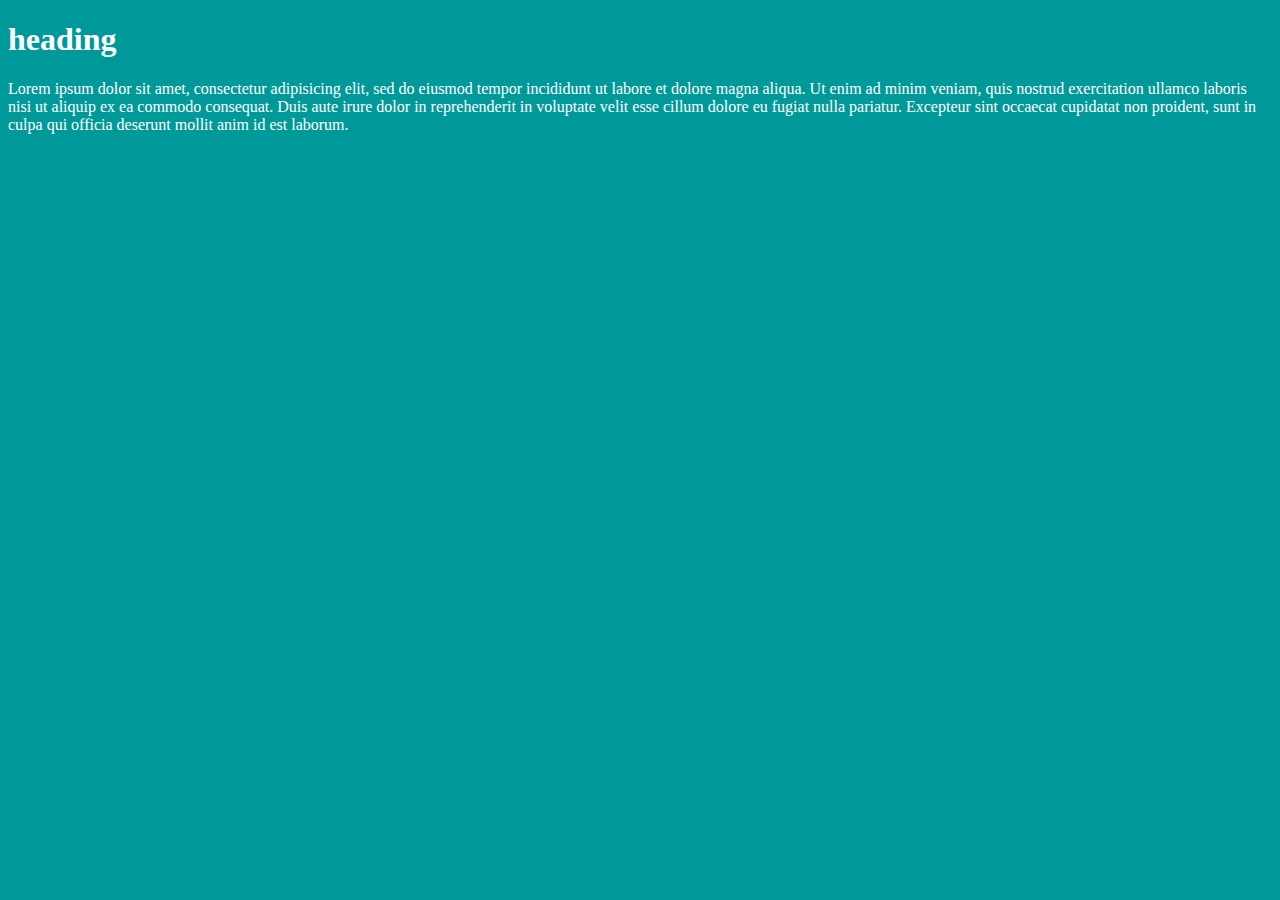
<file: lab-01/index.html>
<!DOCTYPE html>
<html lang="en" dir="ltr">
  <head>
    <meta charset="utf-8">
    <title>hello world</title>
    <link rel="stylesheet" href="styles.css">
  </head>
  <body>
    <h1>heading</h1>
    <p>Lorem ipsum dolor sit amet, consectetur adipisicing elit, sed do eiusmod tempor incididunt ut labore et dolore magna aliqua. Ut enim ad minim veniam, quis nostrud exercitation ullamco laboris nisi ut aliquip ex ea commodo consequat. Duis aute irure dolor in reprehenderit in voluptate velit esse cillum dolore eu fugiat nulla pariatur. Excepteur sint occaecat cupidatat non proident, sunt in culpa qui officia deserunt mollit anim id est laborum.</p>

    <script src="scripts.js">

    </script>
  </body>
</html>
</file>
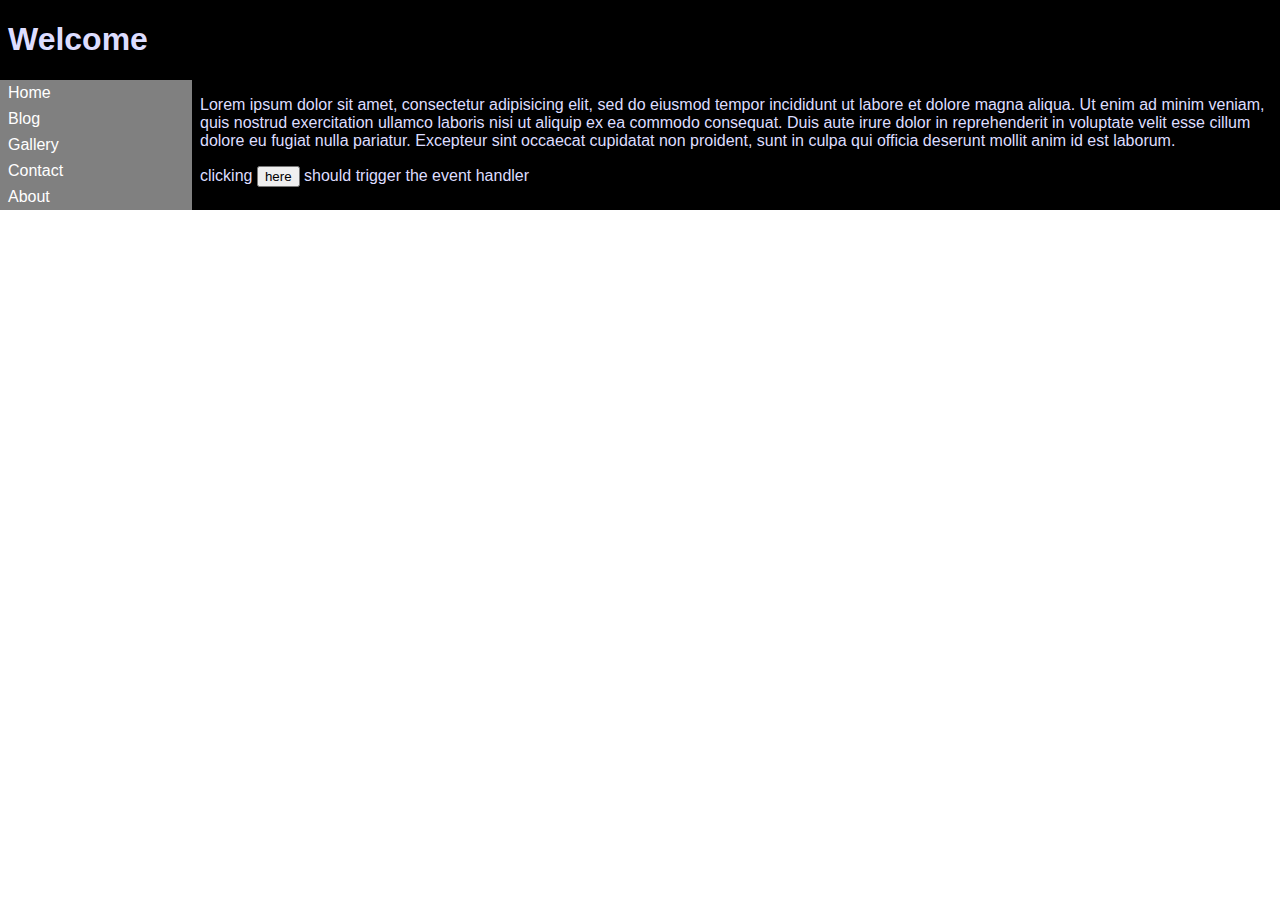
<file: lab-02/index.html>
<!DOCTYPE html>
<html lang="en" dir="ltr">
  <head>
    <meta charset="utf-8">
    <title>lab-02</title>
    <link rel="stylesheet" href="styles.css">
  </head>
  <body>
    <header>
      <h1>Welcome</h1>
    </header>
    <main>
      <nav>
      <a href="#">Home</a>
      <a href="#">Blog</a>
      <a href="#">Gallery</a>
      <a href="#">Contact</a>
      <a href="#">About</a>
      </nav>
      <section>
        <p>
          Lorem ipsum dolor sit amet, consectetur adipisicing elit, sed do eiusmod tempor incididunt ut labore et dolore magna aliqua. Ut enim ad minim veniam, quis nostrud exercitation ullamco laboris nisi ut aliquip ex ea commodo consequat. Duis aute irure dolor in reprehenderit in voluptate velit esse cillum dolore eu fugiat nulla pariatur. Excepteur sint occaecat cupidatat non proident, sunt in culpa qui officia
          deserunt mollit anim id est laborum.
        </p>
        <p>
          clicking <button id="myTrigger">here</button> should trigger the event handler
        </p>
    </section>
    </main>
    <script src="scripts.js">

    </script>
    <footer></footer>
  </body>
</html>
</file>
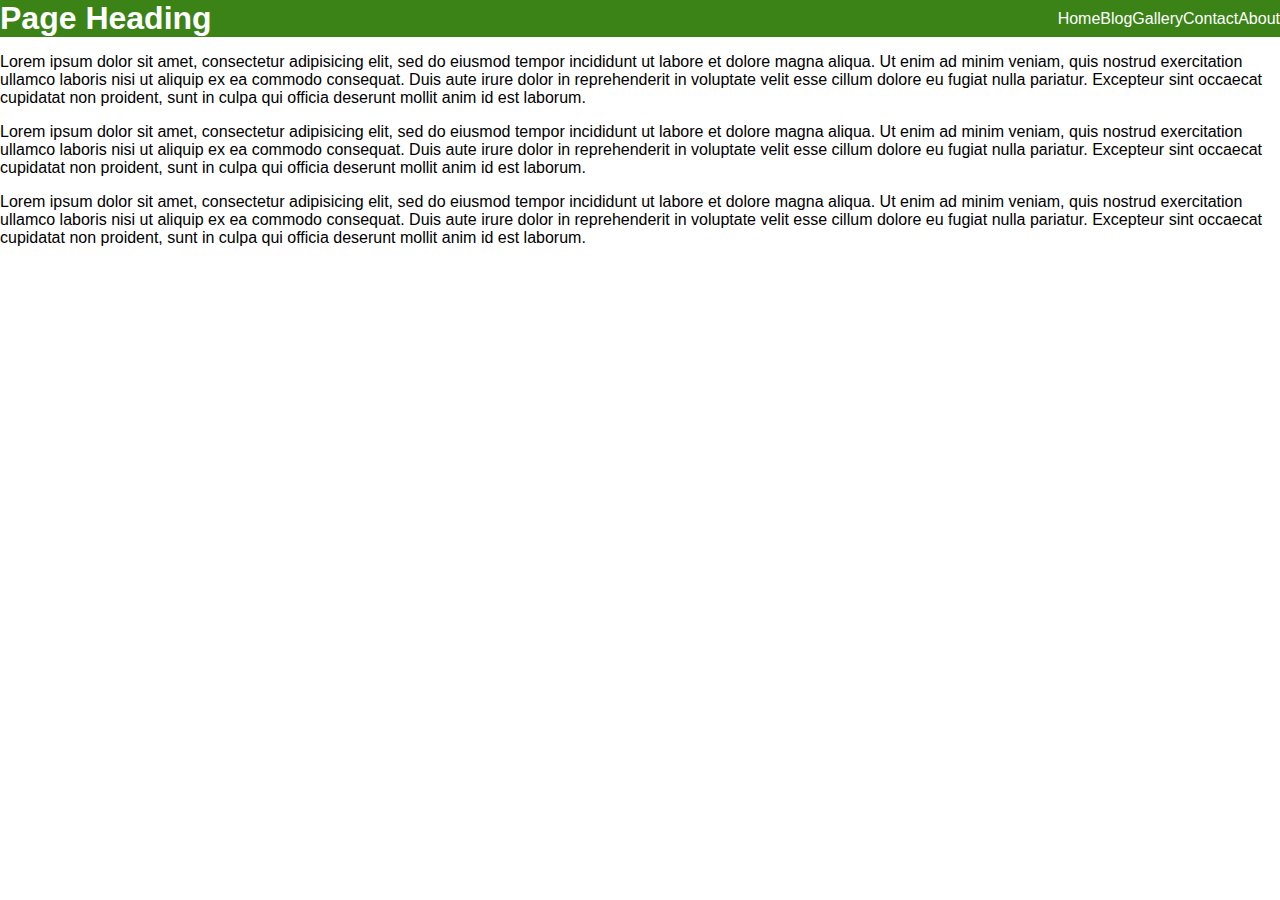
<file: lab-04/index.html>
<!DOCTYPE html>
<html lang="en" dir="ltr">
  <head>
    <meta charset="utf-8">
    <title>Responsive menu</title>
    <link rel="stylesheet" href="styles.css">
    <meta name="viewport" content="width=device-width, initial-scale=1.0">
  </head>
  <body>
  <header>
    <div id="menuToggler">&#8801;</div>
    <nav id="menu">
      <a href="#">Home</a>
      <a href="#">Blog</a>
      <a href="#">Gallery</a>
      <a href="#">Contact</a>
      <a href="#">About</a>
    </nav>
    <h1>Page Heading</h1>
    </header>
    <p>Lorem ipsum dolor sit amet, consectetur adipisicing elit, sed do eiusmod tempor incididunt ut labore et dolore magna aliqua. Ut enim ad minim veniam, quis nostrud exercitation ullamco laboris nisi ut aliquip ex ea commodo consequat. Duis aute irure dolor in reprehenderit in voluptate velit esse cillum dolore eu fugiat nulla pariatur. Excepteur sint occaecat cupidatat non proident, sunt in culpa qui officia deserunt mollit anim id est laborum.</p>
    <p>Lorem ipsum dolor sit amet, consectetur adipisicing elit, sed do eiusmod tempor incididunt ut labore et dolore magna aliqua. Ut enim ad minim veniam, quis nostrud exercitation ullamco laboris nisi ut aliquip ex ea commodo consequat. Duis aute irure dolor in reprehenderit in voluptate velit esse cillum dolore eu fugiat nulla pariatur. Excepteur sint occaecat cupidatat non proident, sunt in culpa qui officia deserunt mollit anim id est laborum.</p>
    <p>Lorem ipsum dolor sit amet, consectetur adipisicing elit, sed do eiusmod tempor incididunt ut labore et dolore magna aliqua. Ut enim ad minim veniam, quis nostrud exercitation ullamco laboris nisi ut aliquip ex ea commodo consequat. Duis aute irure dolor in reprehenderit in voluptate velit esse cillum dolore eu fugiat nulla pariatur. Excepteur sint occaecat cupidatat non proident, sunt in culpa qui officia deserunt mollit anim id est laborum.</p>
    <script src="scripts.js">
    </script>
  </body>
  </html>
</file>
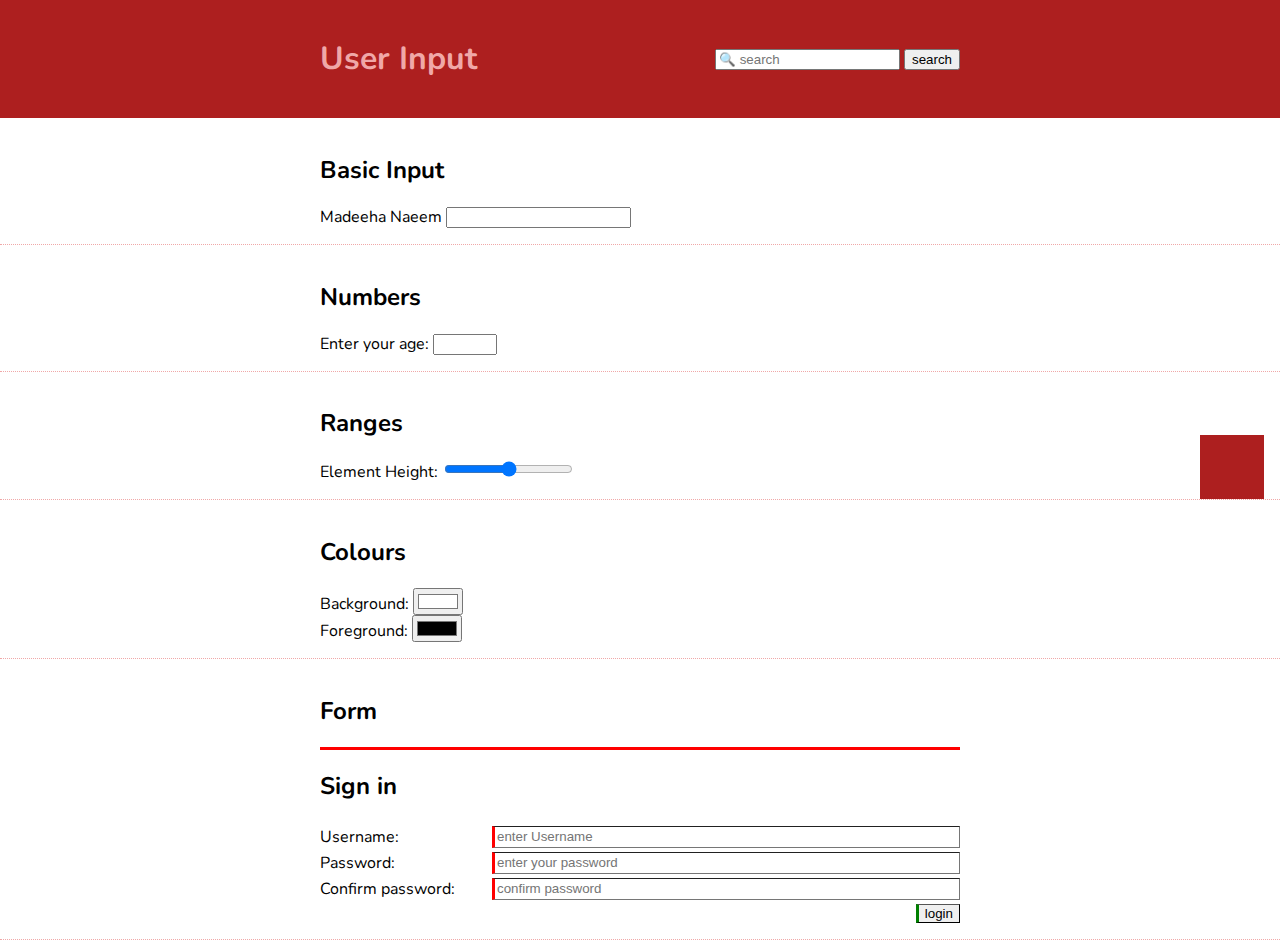
<file: lab-05/index.html>
<!DOCTYPE html>
<html lang="en" dir="ltr">
  <head>
    <meta charset="utf-8">
    <title>Lab-05</title>
    <meta name="viewport" content="width=device-width, initial-scale=1">
    <link rel="stylesheet" href="styles.css">
  </head>
  <body>
    <header>
      <section id="search">
        <input type="search" placeholder="&#128269; search" id="myQuery" aria-label="search">
        <button id="searchButton">search</button>
      </section>
      <h1>User Input</h1>
    </header>

    <main>
      <section data-name ="basic input">
        <h2>Basic Input</h2>
        <label for="myName">Madeeha Naeem</label>
        <input id="myName">
      </section>

      <section data-name ="numbers">
        <h2>Numbers</h2>
        <label for="myAge">Enter your age: </label>
        <input id="myAge" type="number" max="150" min="18" step="2">
      </section>

      <section class= "relative" data-name ="ranges">
        <h2>Ranges</h2>
        <label for="myHeight">Element Height: </label>
        <input id="myHeight" type="range" value="50" step="25">
        <div id="heightTarget"></div>
      </section>

      <section id="colours" data-name="colours">
        <h2>Colours</h2>
        <label for="myBG">Background: </label>
        <input id="myBG" type="color" value="#ffffff"><br>
        <label for="myFG">Foreground: </label>
        <input id="myFG" type="color" value="#000000">
      </section>

      <section data-name ="form">
        <h2>Form</h2>
        <form id="login">
          <h2>Sign in</h2>
          <label for="myUser">Username: </label>
          <input id="myUser" name="username" placeholder="enter Username" required>
          <label for="myPassword">Password: </label>
          <input id="myPassword" type="password" name="password" placeholder="enter your password" minlength="8" required>
          <label for="myConfirmation">Confirm password: </label>
          <input id="myConfirmation" type="password" placeholder="confirm password" required>
          <input type="submit" value="login">
        </form>
      </section>

    </main>
    <script src="scripts.js">
    </script>
  </body>
</html>
</file>
<file: lab-01/styles.css>
body{
  background: #099;
  color: white;
}
</file>
<file: lab-02/styles.css>
body{
  margin: 0;
  font-family: sans-serif;
}
nav {
  background-color: #000000;
  display: flex;
  justify-content: flex-end;
  flex-direction: column;
  flex-basis: 15vw;
  flex-shrink: 0;
  float: right;
  width:15vw;
  order:0;
}

nav a{
  background-color: grey;
  color:#ffffff;
  padding: 0.25em 0.5em;
  transition: background-color 1s;
  justify-content: flex-end;
  text-decoration: none;
}

nav a:hover {
  background-color: #000000;
}

header, section{
  background-color: black;
  color: #ddf;
  overflow: auto;
  padding: 0 0.5em;
}
section{
  box-sizing: border-box;
  width:85vw;
}
main{
  display: flex;
}
</file>
<file: lab-04/styles.css>
body{
  margin: 0;
  font-family: sans-serif;
}

nav {
  display: flex;
  flex-direction: column;
  transform: translateX(100vw);
  position: fixed;
  width: 100%;
  top: 0;
  height: 100vh;
  background-color: rgba(0, 0, 0, 0.8);
  transition: 0.4s;
  align-items: center;
  justify-content: space-around;
  font-size: 3em;
}

header {
  background-color: hsl(100, 70%, 30%);
  color: white;
}

nav.open{
  transform: translateX(0);
}

nav a{
  text-decoration: none;
  color: white;
}

h1 {
  margin: 0;
}

#menuToggler{
position: fixed;
right: 0;
z-index: 1;
font-size: 2em;
}

#menuToggler, nav a, p, h1 {
  padding: 0.25rem 0.5rem,
}

@media screen and (min-width: 500px) {
  #menuToggler{
    display: none;
    position: static;
  }

header {
  display: flex;
  flex-direction: row-reverse;
  align-items: center;
  justify-content: space-between;
}

  nav{
    position: static;
    height: auto;
    width: auto;
    transform: translateX(0);
    background-color: transparent;
    font-size: 1em;
    justify-content: flex-end;
    display: flex;
    flex-direction: row;
  }
}

@media screen and (min-width:700px){

}
</file>
<file: lab-05/styles.css>
@import url('https://fonts.googleapis.com/css2?family=Nunito&display=swap');

:root {
  --height: 50%;
}

.relative {
  position: relative;
}

form {
 display: grid;
 grid-row-gap: 0.25em;
 grid-column-gap: 1em;
 grid-template-columns: minmax(max-content, 1fr) 3fr;
}

form h2 {
 grid-column: 1 / 3;
}

form input[type="submit"] {
 grid-column: 2 / 3;
 justify-self: end;
}

form input:invalid {
 border-width: 0.5px 0.5px 0.5px 3px;
 border-left-style: solid;
 border-left-color: red;
}

form input:valid {
 border-width: 0.5px 0.5px 0.5px 3px;
 border-left-style: solid;
 border-left-color: green;
}

form:invalid {
 border-top: 3px solid red;
}

form:valid {
 border-top: 3px solid green;
}

#colours {
  background-color: var(--bg-colour);
  color: var(--fg-colour);
}

body {
  margin: 0;
  font-family: "Nunito", sans-serif;
}

header {
  padding: 0.5em 1em;
  display: flex;
  flex-direction: column;
  justify-content: space-between;
  align-items: center;
  background-color: hsl(0, 70%, 40%);
  color: hsl(0, 70%, 80%);
}

#search {
  order: 1;
}

main section {
  padding: 1em;
  border-bottom: 0.5px dotted hsl(0, 70%, 80%);
}

.hidden{
  display: none;
}

input: invalid {
  background-color: hsl(0, 70%, 70%);
  border-color: hsl(0, 100%, 70%);
}

.relative {
  position: relative;
}

#heightTarget {
  position: absolute;
  bottom: 0;
  right: 1em;
  width: 4em;
  background-color: hsl(0, 70%, 40%);
  height: var(--height);
  transition: 0.4s;
}

:root {
  --height: 50%;
  --bg-colour: #ffffff;
  --fg-colour: #000000;
}

@media screen and (min-width: 420px) {
  header {
    flex-direction: row;
  }
}

@media screen and (min-width: 900px) {
  header, main section {
                padding: 1em 25vw;
        }
}
</file>
